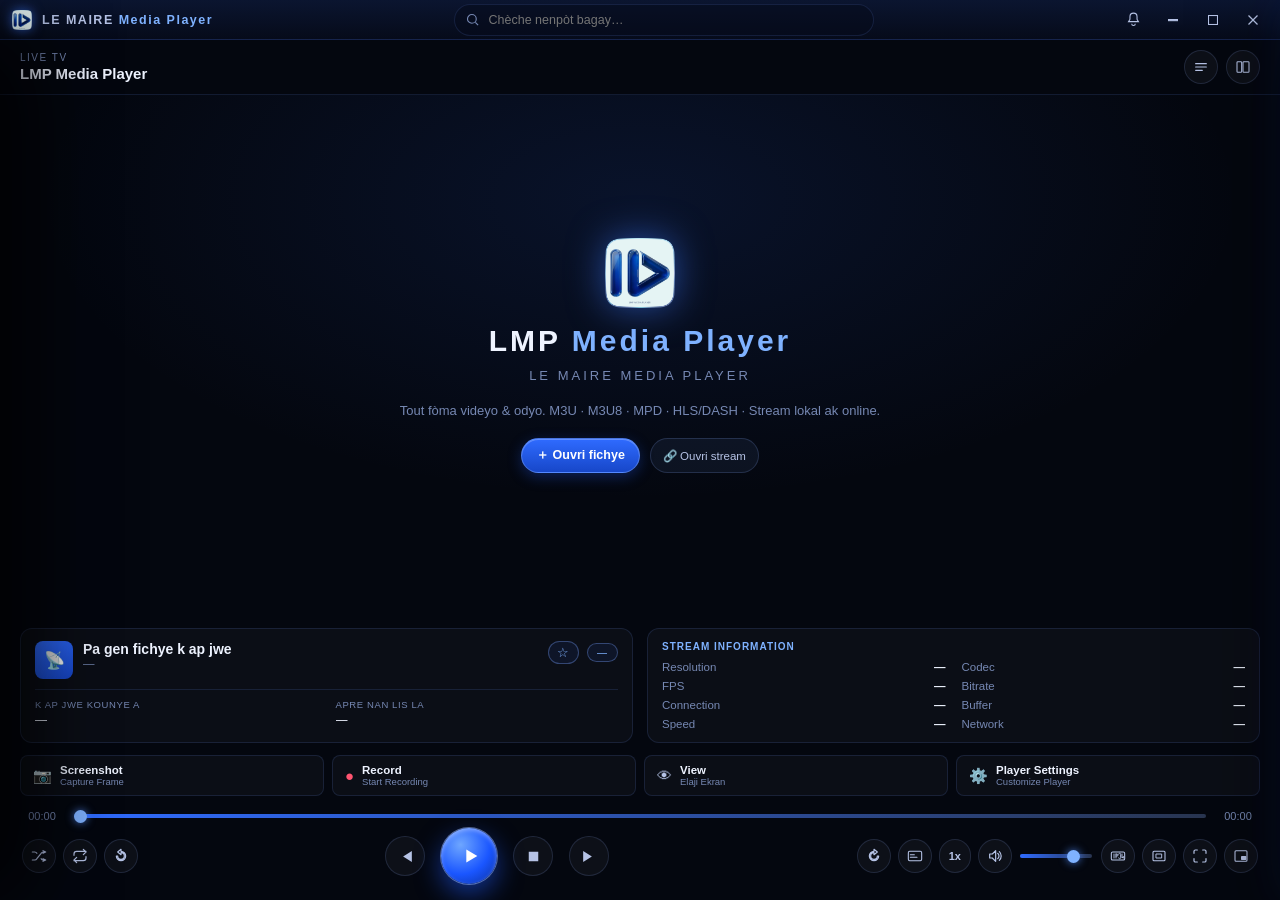
<file: index.html>
<!DOCTYPE html>
<html lang="ht">
<head>
<meta charset="UTF-8" />
<meta http-equiv="refresh" content="0; url=./src/index.html" />
<meta name="viewport" content="width=device-width, initial-scale=1" />
<title>LMP Media Player</title>
<style>
  html, body { height: 100%; margin: 0; background: #060a14; color: #cfe0ff; font-family: system-ui, sans-serif; }
  body { display: flex; align-items: center; justify-content: center; }
</style>
<script>location.replace('./src/index.html');</script>
</head>
<body>
  <p>K ap louvri LMP Media Player… si l pa louvri otomatikman, <a href="./src/index.html" style="color:#4d8dff;">klike la a</a>.</p>
</body>
</html>
</file>
<file: src/styles.css>
:root {
  --bg-0: #04070f;
  --bg-1: #0a1226;
  --bg-2: #101d3a;
  --panel: rgba(15, 24, 48, 0.72);
  --panel-solid: #0c1730;
  --panel-border: rgba(110, 150, 255, 0.14);
  --blue-1: #1747c9;
  --blue-2: #2f6bff;
  --blue-3: #7fb2ff;
  --blue-glow: #3b7bff;
  --ink-0: #eef3ff;
  --ink-1: #b6c3e6;
  --ink-2: #7688b3;
  --danger: #ff5470;
  --radius-lg: 18px;
  --radius-md: 12px;
  --radius-sm: 8px;
  --anim-speed: .25s;
  --font-display: 'Segoe UI Semibold', -apple-system, BlinkMacSystemFont, 'Inter', sans-serif;
  --font-body: -apple-system, BlinkMacSystemFont, 'Segoe UI', 'Inter', sans-serif;
}

/* Light theme override */
body.theme-light {
  --bg-0: #eef1f8;
  --bg-1: #ffffff;
  --bg-2: #dbe4fb;
  --panel: rgba(255,255,255,0.82);
  --panel-solid: #ffffff;
  --panel-border: rgba(50, 90, 200, 0.16);
  --ink-0: #101828;
  --ink-1: #3a4666;
  --ink-2: #6b7794;
}

body.no-anim * { transition: none !important; animation: none !important; }
body.compact .titlebar { height: 34px; }
body.compact .transport { padding: 2px 14px 10px; }
body.compact .ctl-btn { width: 30px; height: 30px; }
body.compact .play-btn { width: 46px; height: 46px; }
body.compact .sidebar { width: 260px; min-width: 260px; }

* { box-sizing: border-box; }
html, body {
  margin: 0; padding: 0; height: 100%;
  background: var(--bg-0);
  color: var(--ink-0);
  font-family: var(--font-body);
  overflow: hidden;
  user-select: none;
}
button { font-family: inherit; }
::selection { background: var(--blue-2); color: white; }

/* ---------------- Titlebar ---------------- */
.titlebar {
  height: 40px;
  display: flex;
  align-items: center;
  justify-content: space-between;
  background: linear-gradient(180deg, #0b1530, #060b1a);
  border-bottom: 1px solid rgba(90,130,255,0.14);
  -webkit-app-region: drag;
  padding: 0 8px 0 12px;
}
body.theme-light .titlebar { background: linear-gradient(180deg, #f5f8ff, #e6ecfb); border-bottom-color: rgba(50,90,200,0.16); }
.titlebar-drag { display: flex; align-items: center; gap: 10px; flex-shrink: 0; }
#titlebar-brand { cursor: pointer; border-radius: 8px; padding: 2px 6px; margin: -2px -6px; transition: background .15s ease; }
#titlebar-brand:hover, #titlebar-brand:focus-visible { background: rgba(120,150,220,0.14); outline: none; }
.brand-icon { width: 20px; height: 20px; filter: drop-shadow(0 0 6px rgba(60,120,255,0.7)); }
.brand-text { font-size: 12.5px; letter-spacing: 1.5px; color: var(--ink-1); font-weight: 600; white-space: nowrap; }
.brand-text b { color: var(--blue-3); font-weight: 800; }
.titlebar-search { flex: 1; display: flex; justify-content: center; -webkit-app-region: drag; padding: 0 16px; }
.titlebar-search .search-box { width: 100%; max-width: 420px; margin-bottom: 0; -webkit-app-region: no-drag; }
.titlebar-controls { display: flex; align-items: center; gap: 2px; -webkit-app-region: no-drag; flex-shrink: 0; }
.win-btn {
  width: 38px; height: 34px; border: none; background: transparent; color: var(--ink-1); border-radius: 8px;
  display: flex; align-items: center; justify-content: center; cursor: pointer;
}
.win-btn svg { width: 10px; height: 10px; stroke: currentColor; fill: currentColor; }
#btn-notifications svg { width: 17px; height: 17px; fill: none; }
.win-btn:hover { background: rgba(90,130,255,0.14); color: white; }
.win-btn-close:hover { background: var(--danger); color: white; }

/* ---------------- Shell layout ---------------- */
.app-shell {
  display: flex;
  height: calc(100% - 40px);
  background:
    radial-gradient(1200px 700px at 15% -10%, rgba(45,95,220,0.22), transparent 60%),
    radial-gradient(900px 600px at 110% 30%, rgba(30,70,180,0.18), transparent 55%),
    linear-gradient(180deg, var(--bg-1), var(--bg-0) 70%);
}

/* ---------------- Nav rail (Menu overlay) ---------------- */
.nav-rail {
  width: 220px; min-width: 220px;
  background: var(--panel-solid);
  border-right: 1px solid var(--panel-border);
  display: flex; flex-direction: column;
  padding: 16px 12px 12px;
  transition: width var(--anim-speed) ease, min-width var(--anim-speed) ease, padding var(--anim-speed) ease, transform var(--anim-speed) cubic-bezier(.2,.8,.3,1);
  overflow: hidden;
  position: fixed; top: 40px; left: 0; bottom: 0;
  transform: translateX(-100%);
  z-index: 57;
  box-shadow: 30px 0 80px rgba(0,0,0,0.5);
}
.nav-rail.open { transform: translateX(0); }
.nav-overlay-close { margin-left: auto; flex-shrink: 0; }
.nav-brand-block { position: relative; }
.nav-rail.collapsed { width: 74px; min-width: 74px; padding: 16px 8px 12px; }
.nav-rail.collapsed .nav-brand-text, .nav-rail.collapsed .nav-labels,
.nav-rail.collapsed .nav-footer-card, .nav-rail.collapsed .nav-social-row a { display: none; }
.nav-rail.collapsed .nav-item { justify-content: center; }
.nav-rail.collapsed .nav-brand-block { justify-content: center; }

.nav-brand-block { display: flex; align-items: center; gap: 9px; margin-bottom: 18px; padding: 0 4px; }
.nav-brand-logo { width: 34px; height: 34px; filter: drop-shadow(0 0 8px rgba(60,120,255,0.6)); flex-shrink: 0; }
.nav-brand-text { font-size: 12px; font-weight: 800; letter-spacing: 1.2px; color: var(--ink-0); line-height: 1.3; }

.nav-list { display: flex; flex-direction: column; gap: 2px; flex: 1; overflow-y: auto; min-height: 0; }
.nav-list::-webkit-scrollbar { width: 6px; }
.nav-list::-webkit-scrollbar-thumb { background: rgba(100,140,255,0.35); border-radius: 4px; }
.nav-item {
  display: flex; align-items: center; gap: 10px;
  background: transparent; border: 1px solid transparent; color: var(--ink-2); text-align: left;
  border-radius: var(--radius-sm); padding: 9px 10px; cursor: pointer;
}
.nav-item .nav-ic { font-size: 18px; line-height: 1; flex-shrink: 0; width: 20px; text-align: center; }
.nav-labels { display: flex; flex-direction: column; min-width: 0; }
.nav-title { font-size: 12.5px; font-weight: 700; color: var(--ink-0); white-space: nowrap; overflow: hidden; text-overflow: ellipsis; }
.nav-sub { font-size: 10px; color: var(--ink-2); white-space: nowrap; overflow: hidden; text-overflow: ellipsis; }
.nav-item:hover { background: rgba(90,130,255,0.1); }
.nav-item.active { background: linear-gradient(90deg, rgba(60,110,255,0.28), rgba(60,110,255,0.05)); border-color: rgba(120,160,255,0.4); }
.nav-item.active .nav-title { color: var(--blue-3); }

.nav-footer-card {
  margin-top: 10px; padding: 10px 12px; border-radius: var(--radius-md);
  background: rgba(90,130,255,0.06); border: 1px solid var(--panel-border);
  font-size: 10.5px; color: var(--ink-2); line-height: 1.8;
}
.nav-footer-line.brand-line { color: var(--blue-3); font-weight: 700; letter-spacing: .5px; }
.status-dot { display: inline-block; width: 6px; height: 6px; border-radius: 50%; background: #38d16a; margin-right: 3px; box-shadow: 0 0 6px #38d16a; }
.status-dot.offline { background: var(--danger); box-shadow: 0 0 6px var(--danger); }
#hwaccel-state, #engine-state { color: var(--blue-3); }

.nav-social-row { display: flex; align-items: center; gap: 8px; padding-top: 10px; margin-top: 8px; }
.nav-social-ic {
  width: 26px; height: 26px; border-radius: 50%; display: flex; align-items: center; justify-content: center;
  background: rgba(255,255,255,0.05); color: var(--ink-2); text-decoration: none; font-size: 12px; flex-shrink: 0;
}
.nav-social-ic:hover { background: rgba(90,130,255,0.18); color: white; }
.nav-collapse-btn {
  margin-left: auto; width: 26px; height: 26px; border-radius: 50%; border: 1px solid var(--panel-border);
  background: rgba(255,255,255,0.04); color: var(--ink-1); cursor: pointer; flex-shrink: 0;
}
.nav-collapse-btn:hover { background: rgba(90,130,255,0.18); color: white; }

/* ---------------- Sidebar (library panel) ---------------- */
.sidebar {
  width: 320px;
  min-width: 320px;
  background: var(--panel-solid);
  border-right: 1px solid var(--panel-border);
  display: flex;
  flex-direction: column;
  min-height: 0;
  padding: 14px 12px;
  transition: transform var(--anim-speed) cubic-bezier(.2,.8,.3,1);
  backdrop-filter: blur(8px);
  position: fixed; top: 40px; left: 0; bottom: 0;
  transform: translateX(-100%);
  z-index: 56;
  box-shadow: 30px 0 80px rgba(0,0,0,0.5);
}
.sidebar.open { transform: translateX(0); }

.sidebar-actions { display: flex; align-items: flex-start; justify-content: space-between; gap: 8px; margin-bottom: 10px; }
.sidebar-add-actions { display: flex; flex-direction: column; gap: 8px; flex: 1; min-width: 0; }
.sidebar-close-row { display: flex; gap: 6px; flex-shrink: 0; }

.pill-btn {
  background: linear-gradient(180deg, var(--blue-2), var(--blue-1));
  color: white; border: 1px solid rgba(140,180,255,0.4);
  border-radius: 999px; padding: 8px 14px; font-size: 12.5px; font-weight: 600;
  cursor: pointer; box-shadow: 0 4px 14px rgba(30,80,220,0.35), inset 0 1px 0 rgba(255,255,255,0.25);
  transition: transform .12s ease, box-shadow .12s ease;
}
.pill-btn:hover { transform: translateY(-1px); box-shadow: 0 6px 18px rgba(30,90,255,0.5), inset 0 1px 0 rgba(255,255,255,0.3); }
.pill-btn:active { transform: translateY(0); }
.pill-sm { padding: 6px 11px; font-size: 11px; }
.sidebar-add-actions .pill-btn { width: 100%; text-align: center; }
.sidebar-add-row { display: flex; gap: 8px; }
.sidebar-add-row .pill-btn { width: auto; flex: 1 1 0; min-width: 0; padding: 8px 6px; white-space: nowrap; overflow: hidden; text-overflow: ellipsis; }

.ghost-btn {
  background: rgba(120,150,220,0.08); color: var(--ink-1);
  border: 1px solid rgba(120,150,220,0.22); border-radius: 999px;
  padding: 7px 12px; font-size: 11.5px; cursor: pointer;
}
.ghost-btn:hover { background: rgba(120,150,220,0.16); color: var(--ink-0); }

.section-header { display: flex; align-items: center; justify-content: space-between; margin-bottom: 6px; }
.section-header h2 { font-size: 14px; margin: 0; color: var(--ink-0); letter-spacing: .3px; }
.section-actions { display: flex; gap: 6px; }
.section-actions .ghost-btn { padding: 5px 9px; font-size: 10.5px; }

.resume-banner {
  display: flex; align-items: center; justify-content: space-between; gap: 10px;
  background: linear-gradient(90deg, rgba(60,110,255,0.18), rgba(60,110,255,0.04));
  border: 1px solid rgba(120,160,255,0.3); border-radius: var(--radius-md);
  padding: 10px 12px; margin-bottom: 10px;
}
.resume-label { font-size: 10px; color: var(--blue-3); text-transform: uppercase; letter-spacing: .5px; }
.resume-name { font-size: 12px; color: var(--ink-0); white-space: nowrap; overflow: hidden; text-overflow: ellipsis; max-width: 170px; }

.category-chips {
  display: flex; flex-direction: column; gap: 6px; padding: 2px 2px 10px 2px; margin-bottom: 2px;
  flex-shrink: 0;
}
.category-chip {
  width: 100%; text-align: left; box-sizing: border-box;
  background: rgba(120,150,220,0.08); color: var(--ink-1);
  border: 1px solid rgba(120,150,220,0.22); border-radius: var(--radius-sm);
  padding: 9px 14px; font-size: 12px; font-weight: 600; cursor: pointer;
  white-space: nowrap; transition: background .12s ease, color .12s ease, border-color .12s ease;
  display: flex; align-items: center; justify-content: space-between; gap: 8px;
}
.chip-label { overflow: hidden; text-overflow: ellipsis; white-space: nowrap; }
.chip-count {
  font-size: 10.5px; font-weight: 700; color: var(--ink-2); flex-shrink: 0;
  background: rgba(255,255,255,0.08); border-radius: 999px; padding: 1px 8px;
}
.category-chip:hover { background: rgba(120,150,220,0.16); color: var(--ink-0); }
.category-chip.active {
  background: linear-gradient(180deg, var(--blue-2), var(--blue-1)); color: #fff;
  border-color: rgba(140,180,255,0.5); box-shadow: 0 3px 10px rgba(30,80,220,0.35);
}
.category-chip.active .chip-count { background: rgba(255,255,255,0.22); color: #fff; }
.category-chip.chip-lmtv.active { background: linear-gradient(180deg, #ff5f57, #d92d20); border-color: rgba(255,140,120,0.5); }

.section-count-badge {
  font-size: 10.5px; font-weight: 700; color: var(--blue-3);
  background: rgba(60,110,255,0.12); border: 1px solid rgba(120,160,255,0.3);
  border-radius: 999px; padding: 3px 10px; flex-shrink: 0;
}

.search-box { margin-bottom: 10px; position: relative; display: flex; align-items: center; }
.search-box .search-ic { position: absolute; left: 11px; width: 15px; height: 15px; stroke: var(--ink-2); fill: none; pointer-events: none; }
.search-box input {
  width: 100%; background: rgba(6,12,28,0.55); border: 1px solid var(--panel-border);
  border-radius: 999px; padding: 8px 14px 8px 34px; color: var(--ink-0); font-size: 12.5px; outline: none;
}
body.theme-light .search-box input { background: rgba(255,255,255,0.7); }
.search-box input:focus { border-color: var(--blue-2); }

.sidebar-scroll {
  flex: 1; min-height: 0; overflow-y: auto; display: flex; flex-direction: column; padding-right: 2px;
}
.sidebar-scroll::-webkit-scrollbar { width: 6px; }
.sidebar-scroll::-webkit-scrollbar-thumb { background: rgba(100,140,255,0.35); border-radius: 4px; }

.playlist-scroll { flex: 1; }

.playlist-empty { color: var(--ink-2); font-size: 12.5px; line-height: 1.6; padding: 20px 8px; text-align: center; }
.playlist-empty b { color: var(--blue-3); }

.track-item {
  display: flex; align-items: center; gap: 8px; padding: 9px 8px; border-radius: var(--radius-sm);
  cursor: pointer; margin-bottom: 3px; border: 1px solid transparent; position: relative;
}
.track-item:hover { background: rgba(90,130,255,0.1); }
.track-item.active { background: linear-gradient(90deg, rgba(50,100,255,0.28), rgba(50,100,255,0.06)); border-color: rgba(120,160,255,0.4); }
.track-num { width: 18px; text-align: center; font-size: 11px; color: var(--ink-2); flex-shrink: 0; }
.track-item.active .track-num { color: var(--blue-3); }
.track-icon { width: 16px; text-align: center; flex-shrink: 0; opacity: .75; }
.track-info { flex: 1; min-width: 0; }
.track-name { font-size: 12.5px; color: var(--ink-0); white-space: nowrap; overflow: hidden; text-overflow: ellipsis; }
.track-meta { font-size: 10.5px; color: var(--ink-2); }
.track-star, .track-remove { opacity: 0; background: none; border: none; color: var(--ink-2); cursor: pointer; padding: 3px; flex-shrink: 0; }
.track-item:hover .track-star, .track-item:hover .track-remove { opacity: 1; }
.track-star.is-fav { opacity: 1; color: #ffcc4d; }
.track-remove:hover { color: var(--danger); }
.track-star:hover { color: #ffcc4d; }
.playing-eq { display: flex; gap: 2px; align-items: flex-end; height: 12px; width: 14px; }
.playing-eq span { width: 2.5px; background: var(--blue-3); animation: eqbar 1s ease-in-out infinite; }
.playing-eq span:nth-child(2) { animation-delay: .2s; }
.playing-eq span:nth-child(3) { animation-delay: .4s; }
@keyframes eqbar { 0%,100% { height: 3px; } 50% { height: 12px; } }

.playlist-source-item {
  display: flex; align-items: center; justify-content: space-between; gap: 8px;
  padding: 10px; border-radius: var(--radius-sm); background: rgba(255,255,255,0.03);
  border: 1px solid var(--panel-border); margin-bottom: 6px; cursor: pointer;
}
.playlist-source-item:hover { border-color: rgba(120,160,255,0.4); background: rgba(255,255,255,0.05); }
.playlist-source-name { font-size: 12px; color: var(--ink-0); overflow: hidden; text-overflow: ellipsis; white-space: nowrap; display: flex; align-items: center; gap: 6px; }
.playlist-source-badge {
  font-size: 9px; text-transform: uppercase; letter-spacing: .4px; color: var(--blue-3);
  border: 1px solid rgba(120,160,255,0.35); border-radius: 999px; padding: 1px 6px; flex-shrink: 0;
}
.playlist-source-actions { display: flex; gap: 4px; flex-shrink: 0; }
.playlist-source-actions button { background: none; border: none; color: var(--ink-2); cursor: pointer; font-size: 12px; padding: 3px 5px; }
.playlist-source-actions button:hover { color: var(--blue-3); }
.playlist-back-btn { display: flex; align-items: center; gap: 6px; }
.history-group-heading {
  font-size: 10.5px; text-transform: uppercase; letter-spacing: .6px; color: var(--blue-3);
  font-weight: 700; margin: 14px 2px 6px; padding-top: 6px; border-top: 1px solid var(--panel-border);
}
.history-group-heading:first-child { margin-top: 2px; padding-top: 0; border-top: none; }

.sidebar-footer { display: flex; justify-content: space-between; font-size: 10.5px; color: var(--ink-2); padding-top: 8px; border-top: 1px solid var(--panel-border); margin-top: 8px; }

/* ---------------- Stage ---------------- */
.stage { flex: 1; display: flex; flex-direction: column; min-width: 0; }
.fullscreen-target { flex: 1; display: flex; flex-direction: column; min-height: 0; background: var(--bg-0); position: relative; }
.fullscreen-target.is-fs { position: fixed; inset: 0; z-index: 40; }

/* True fullscreen: only the video fills the screen. The header/info/action
   rows are removed from layout (not just faded) so they stop reserving
   space, and the transport bar floats over the video instead of pushing it. */
.fullscreen-target.is-fs .video-header,
.fullscreen-target.is-fs .info-row,
.fullscreen-target.is-fs .action-toolbar { display: none; }
.fullscreen-target.is-fs .stage-media { flex: 1 1 auto; }
.fullscreen-target.is-fs .transport {
  position: absolute; left: 0; right: 0; bottom: 0; z-index: 8;
  padding-top: 40px;
  background: linear-gradient(to top, rgba(4,8,20,0.85) 10%, rgba(4,8,20,0.45) 55%, transparent 100%);
}

/* "View" toggle: expand the video without entering true fullscreen.
   Hides the two info cards (now-playing + stream info) so the video
   grows into that space, and floats the header/toolbar/transport over
   the video as a translucent layer that fades until the screen is touched. */
.fullscreen-target.view-off .info-row { display: none; }
.fullscreen-target.view-off .stage-media { flex: 1 1 auto; }
.fullscreen-target.view-off .video-header,
.fullscreen-target.view-off .action-toolbar,
.fullscreen-target.view-off .transport {
  position: absolute; left: 0; right: 0; z-index: 8;
  opacity: 1; transition: opacity .4s ease;
}
.fullscreen-target.view-off .video-header {
  top: 0; background: linear-gradient(to bottom, rgba(4,8,20,0.85) 10%, transparent 100%);
  padding-bottom: 30px;
}
.fullscreen-target.view-off .action-toolbar {
  bottom: 96px; background: transparent; padding: 0 20px;
}
.fullscreen-target.view-off .transport {
  bottom: 0; padding-top: 40px;
  background: linear-gradient(to top, rgba(4,8,20,0.9) 10%, rgba(4,8,20,0.5) 55%, transparent 100%);
}
.fullscreen-target.view-off.view-idle .video-header,
.fullscreen-target.view-off.view-idle .action-toolbar,
.fullscreen-target.view-off.view-idle .transport { opacity: 0; pointer-events: none; }
#btn-view-toggle.active { background: rgba(60,110,255,0.2); border-color: var(--blue-3); }

.stage-media {
  flex: 1; position: relative; display: flex; align-items: center; justify-content: center;
  background: radial-gradient(1000px 500px at 50% 20%, rgba(40,90,210,0.14), transparent 60%);
  overflow: hidden;
}
#video-el {
  position: absolute; inset: 0; width: 100%; height: 100%; background: black; display: none;
  /* Ranplase ansyen "width/height:100%" ki te depann de yon kalkil
     pousantaj (%) sou yon chèn eleman flex — pafwa kalkil sa a pa rezoud
     kòrèkteman (espesyalman sou gwo ekran/ultrawide), sa ki te fè videyo a
     parèt piti e kole sou bò dwat ekran an olye l ranpli tout kad la.
     Pozisyone l an "absolute" ak inset:0 anndan .stage-media (ki gen
     position:relative) fè l toujou ranpli kad la egzakteman, kèlkeswa
     lajè ekran an. */
}
#video-el.mode-fit { object-fit: contain; }
#video-el.mode-stretch { object-fit: fill; }
#video-el.mode-original { object-fit: none; }
#video-el.mode-crop { object-fit: cover; }

.audio-visual { display: none; flex-direction: column; align-items: center; justify-content: center; gap: 28px; width: 100%; }
.disc-wrap { position: relative; width: 230px; height: 230px; display: flex; align-items: center; justify-content: center; }
.disc-glow {
  position: absolute; inset: -30px; border-radius: 50%;
  background: radial-gradient(circle, rgba(60,120,255,0.45), transparent 70%);
  filter: blur(6px); animation: pulse 3s ease-in-out infinite;
}
@keyframes pulse { 0%,100% { opacity: .5; transform: scale(1); } 50% { opacity: .9; transform: scale(1.06); } }
.disc {
  width: 210px; height: 210px; border-radius: 50%;
  background: conic-gradient(from 220deg, #0b1530, #1e50c0, #08122a, #2f6bff, #0b1530);
  display: flex; align-items: center; justify-content: center;
  box-shadow: 0 0 0 1px rgba(140,180,255,0.35), 0 20px 60px rgba(20,60,160,0.5), inset 0 0 40px rgba(0,0,0,0.5);
  animation: spin 14s linear infinite; animation-play-state: paused;
}
.disc.spinning { animation-play-state: running; }
.disc-logo { width: 58px; height: 58px; opacity: 0.95; filter: drop-shadow(0 0 10px rgba(80,140,255,0.7)); }
@keyframes spin { from { transform: rotate(0deg); } to { transform: rotate(360deg); } }
#viz-canvas { width: min(760px, 80%); height: 90px; opacity: 0.9; }

.stage-empty { display: flex; flex-direction: column; align-items: center; justify-content: center; gap: 10px; text-align: center; }
.empty-logo { width: 70px; height: 70px; margin-bottom: 6px; filter: drop-shadow(0 0 18px rgba(60,120,255,0.55)); }
.stage-empty h1 { font-size: 30px; letter-spacing: 3px; margin: 0; color: var(--ink-0); font-weight: 800; }
.stage-empty h1 span { color: var(--blue-3); }
.brand-subline { font-size: 11px; letter-spacing: 3px; color: var(--ink-2); text-transform: uppercase; margin: -6px 0 8px; }
.stage-empty p { color: var(--ink-2); font-size: 13px; margin: 0 0 10px; }
.empty-actions { display: flex; gap: 10px; }

.exit-fs-btn {
  position: absolute; top: 14px; right: 14px; width: 34px; height: 34px; border-radius: 50%;
  background: rgba(6,12,28,0.55); border: 1px solid rgba(140,180,255,0.35); color: white;
  cursor: pointer; display: none; align-items: center; justify-content: center; z-index: 6; backdrop-filter: blur(4px);
}
.is-fs .exit-fs-btn { display: flex; }
.fs-hint {
  position: absolute; bottom: 90px; left: 50%; transform: translateX(-50%);
  background: rgba(6,12,28,0.75); border: 1px solid rgba(140,180,255,0.3); border-radius: 999px;
  padding: 7px 16px; font-size: 11.5px; color: var(--ink-1); opacity: 0; pointer-events: none;
  transition: opacity .4s ease; z-index: 6;
}
.fs-hint.show { opacity: 1; }
.toast {
  position: absolute; bottom: 100px; left: 50%; transform: translateX(-50%);
  background: rgba(10,20,45,0.85); border: 1px solid rgba(140,180,255,0.4); border-radius: 999px;
  padding: 8px 18px; font-size: 12px; color: var(--ink-0); opacity: 0; pointer-events: none;
  transition: opacity .3s ease; z-index: 7;
}
.toast.show { opacity: 1; }

/* fullscreen idle auto-hide */
.fullscreen-target.fs-idle { cursor: none; }
.fullscreen-target.fs-idle .video-header,
.fullscreen-target.fs-idle .info-row,
.fullscreen-target.fs-idle .action-toolbar,
.fullscreen-target.fs-idle .transport,
.fullscreen-target.fs-idle .exit-fs-btn { opacity: 0; pointer-events: none; }
.video-header, .info-row, .action-toolbar, .transport, .exit-fs-btn { transition: opacity .4s ease; }

.now-playing-bar {
  display: flex; align-items: center; justify-content: space-between;
  padding: 10px 22px; border-top: 1px solid var(--panel-border);
}
.np-title { font-size: 14px; font-weight: 700; color: var(--ink-0); }
.np-sub { font-size: 11.5px; color: var(--ink-2); }
.np-badges { display: flex; align-items: center; gap: 8px; }
.badge { font-size: 10px; letter-spacing: 1px; color: var(--blue-3); border: 1px solid rgba(120,160,255,0.35); padding: 3px 9px; border-radius: 999px; background: rgba(60,110,255,0.08); }
.badge-btn { cursor: pointer; font-size: 13px; padding: 3px 8px; }
.badge-btn.is-fav { color: #ffcc4d; border-color: #ffcc4d; }

/* ---------------- Transport ---------------- */
.transport { padding: 4px 22px 16px; position: relative; }
.seek-row { display: flex; align-items: center; gap: 10px; margin-bottom: 6px; }
.time { font-size: 11px; color: var(--ink-2); width: 40px; text-align: center; flex-shrink: 0; }

input[type="range"] { -webkit-appearance: none; height: 4px; background: rgba(120,150,220,0.2); border-radius: 4px; outline: none; }
#seek-bar { flex: 1; }
input[type="range"]::-webkit-slider-thumb {
  -webkit-appearance: none; width: 13px; height: 13px; border-radius: 50%;
  background: var(--blue-3); box-shadow: 0 0 8px rgba(80,140,255,0.8); cursor: pointer; margin-top: -4.5px;
}
input[type="range"]::-webkit-slider-runnable-track { height: 4px; border-radius: 4px; background: linear-gradient(90deg, var(--blue-2), rgba(120,150,220,0.15)); }

.controls-row { display: flex; align-items: center; justify-content: space-between; }
.controls-left, .controls-center, .controls-right { display: flex; align-items: center; gap: 7px; }
.controls-center { gap: 16px; }

.ctl-btn {
  background: rgba(255,255,255,0.04); border: 1px solid rgba(120,150,220,0.18); color: var(--ink-1);
  width: 34px; height: 34px; border-radius: 50%; display: flex; align-items: center; justify-content: center;
  cursor: pointer; position: relative; font-size: 11px; font-weight: 700;
}
.ctl-btn svg { width: 16px; height: 16px; fill: none; stroke: currentColor; stroke-width: 1.8; stroke-linecap: round; stroke-linejoin: round; }
.ctl-btn:hover { background: rgba(90,130,255,0.16); color: white; border-color: rgba(140,180,255,0.4); }
.ctl-btn.active { color: var(--blue-3); border-color: var(--blue-3); background: rgba(60,110,255,0.15); }
.ctl-med { width: 40px; height: 40px; }
.ctl-med svg { width: 19px; height: 19px; fill: currentColor; stroke: none; }

.repeat-one-dot { position: absolute; bottom: 2px; right: 2px; width: 5px; height: 5px; border-radius: 50%; background: var(--blue-3); display: none; }
#btn-repeat.repeat-one .repeat-one-dot { display: block; }

.play-btn {
  width: 56px; height: 56px; border-radius: 50%; border: none; cursor: pointer;
  background: radial-gradient(circle at 35% 30%, #6ea6ff, #1a56ff 55%, #0a2f9c 100%);
  box-shadow: 0 0 0 1px rgba(160,190,255,0.5), 0 10px 26px rgba(30,90,255,0.55), inset 0 2px 4px rgba(255,255,255,0.4);
  display: flex; align-items: center; justify-content: center; color: white;
  transition: transform .12s ease;
}
.play-btn:hover { transform: scale(1.05); }
.play-btn:active { transform: scale(0.97); }
.play-btn svg { width: 22px; height: 22px; fill: white; margin-left: 2px; }
#icon-pause { margin-left: 0 !important; }

.volume-wrap { display: flex; align-items: center; gap: 6px; }
#volume-bar { width: 72px; }
#btn-speed { border-radius: 999px; width: auto; padding: 0 9px; }

/* ---------------- Generic modal ---------------- */
.modal-overlay {
  position: fixed; inset: 0; background: rgba(3,6,16,0.7); backdrop-filter: blur(3px);
  display: none; align-items: center; justify-content: center; z-index: 65;
}
.modal-overlay.open { display: flex; }
.modal {
  width: 460px; background: linear-gradient(180deg, #0f1b38, #0a1226);
  border: 1px solid rgba(120,160,255,0.25); border-radius: var(--radius-lg);
  padding: 22px; box-shadow: 0 24px 70px rgba(0,0,0,0.6);
}
.modal h3 { margin: 0 0 6px; font-size: 16px; color: var(--ink-0); }
.modal-hint { font-size: 11.5px; color: var(--ink-2); margin: 0 0 14px; line-height: 1.5; }
.modal input {
  width: 100%; background: rgba(6,12,28,0.8); border: 1px solid var(--panel-border);
  border-radius: var(--radius-sm); padding: 10px 12px; color: var(--ink-0); font-size: 13px; outline: none; margin-bottom: 16px;
}
.modal input:focus { border-color: var(--blue-2); }
.modal-actions { display: flex; justify-content: flex-end; gap: 10px; }
.modal-wide { width: 560px; max-height: 80vh; overflow-y: auto; }
.shortcuts-grid { display: grid; grid-template-columns: 1fr 1fr; gap: 8px 20px; margin-bottom: 16px; }
.sc-row { display: flex; align-items: center; justify-content: space-between; gap: 10px; font-size: 12.5px; color: var(--ink-1); padding: 5px 0; border-bottom: 1px solid rgba(120,150,220,0.1); }
.sc-row span { text-align: right; color: var(--ink-0); }
kbd {
  background: rgba(90,130,255,0.14); border: 1px solid rgba(140,180,255,0.35);
  border-radius: 5px; padding: 2px 7px; font-size: 11px; color: var(--blue-3); font-family: inherit;
  box-shadow: 0 1px 0 rgba(140,180,255,0.2);
}

/* ---------------- Menu overlay scrim (Nav rail + Sidebar) ---------------- */
.nav-scrim {
  position: fixed; top: 40px; left: 0; right: 0; bottom: 0; background: rgba(2,5,14,0.55); backdrop-filter: blur(2px);
  opacity: 0; pointer-events: none; transition: opacity var(--anim-speed) ease; z-index: 55;
}
.nav-scrim.open { opacity: 1; pointer-events: auto; }

/* ---------------- Quality menu (tankou YouTube) ---------------- */
.quality-scrim {
  position: fixed; inset: 0; background: rgba(2,5,14,0.55); backdrop-filter: blur(2px);
  opacity: 0; pointer-events: none; transition: opacity var(--anim-speed) ease; z-index: 61;
}
.quality-scrim.open { opacity: 1; pointer-events: auto; }
.quality-panel {
  position: fixed; top: 50%; left: 50%; width: min(360px, 92vw); max-height: min(70vh, 520px);
  transform: translate(-50%, -50%) scale(0.94); opacity: 0; pointer-events: none;
  border-radius: var(--radius-lg); z-index: 62; display: flex; flex-direction: column; overflow: hidden;
  transition: transform var(--anim-speed) cubic-bezier(.2,.8,.3,1), opacity var(--anim-speed) ease;
}
.quality-panel.open { transform: translate(-50%, -50%) scale(1); opacity: 1; pointer-events: auto; }
.quality-panel-head {
  display: flex; align-items: center; gap: 10px; padding: 14px 18px; flex-shrink: 0;
  border-bottom: 1px solid var(--panel-border);
}
.quality-back {
  width: 26px; height: 26px; border-radius: 50%; border: none; background: transparent; color: var(--ink-0);
  font-size: 20px; line-height: 1; cursor: pointer; display: flex; align-items: center; justify-content: center; padding: 0 0 2px;
}
.quality-back:hover { background: rgba(255,255,255,0.08); }
.quality-panel-head h3 { margin: 0; font-size: 15px; font-weight: 700; color: var(--ink-0); }
.quality-list { overflow-y: auto; padding: 6px 0; }
.quality-item {
  width: 100%; display: flex; align-items: baseline; gap: 6px; background: transparent; border: none;
  color: var(--ink-1); font-size: 15px; text-align: left; cursor: pointer; padding: 12px 20px;
}
.quality-item:hover { background: rgba(255,255,255,0.05); }
.quality-item.active { color: var(--blue-3); font-weight: 700; }
.quality-item .quality-badge {
  font-size: 10px; font-weight: 700; color: var(--ink-2); border: 1px solid var(--panel-border);
  border-radius: 4px; padding: 1px 4px; letter-spacing: .3px;
}
.quality-item.active .quality-badge { color: var(--blue-3); border-color: var(--blue-3); }
.quality-item .quality-auto-current { font-size: 11.5px; color: var(--ink-2); margin-left: 2px; }

/* ---------------- Settings slide-in panel ---------------- */
.settings-scrim {
  position: fixed; inset: 0; background: rgba(2,5,14,0.55); backdrop-filter: blur(2px);
  opacity: 0; pointer-events: none; transition: opacity var(--anim-speed) ease; z-index: 59;
}
.settings-scrim.open { opacity: 1; pointer-events: auto; }
.settings-panel {
  position: fixed; top: 0; right: 0; bottom: 0; width: 640px; max-width: 92vw;
  background: linear-gradient(180deg, #0d1832, #081020);
  border-left: 1px solid rgba(120,160,255,0.35);
  box-shadow: -10px 0 0 1px rgba(60,110,255,0.12), -30px 0 80px rgba(0,0,0,0.6);
  transform: translateX(100%); transition: transform var(--anim-speed) cubic-bezier(.2,.8,.3,1);
  z-index: 60; display: flex; flex-direction: column;
}
body.theme-light .settings-panel { background: linear-gradient(180deg, #ffffff, #eef2fb); }
.settings-panel.open { transform: translateX(0); }
.settings-head { display: flex; align-items: center; justify-content: space-between; padding: 18px 22px; border-bottom: 1px solid var(--panel-border); }
.settings-head h2 { margin: 0; font-size: 17px; letter-spacing: .3px; }
.settings-body { flex: 1; display: flex; min-height: 0; }
.settings-cats { width: 190px; min-width: 190px; border-right: 1px solid var(--panel-border); padding: 10px; overflow-y: auto; }
.cat-btn {
  display: block; width: 100%; text-align: left; background: transparent; border: 1px solid transparent;
  color: var(--ink-1); padding: 10px 11px; border-radius: var(--radius-sm); font-size: 12.5px; cursor: pointer; margin-bottom: 3px;
}
.cat-btn:hover { background: rgba(90,130,255,0.1); }
.cat-btn.active { background: linear-gradient(90deg, rgba(60,110,255,0.28), rgba(60,110,255,0.06)); border-color: rgba(120,160,255,0.45); color: var(--blue-3); box-shadow: 0 0 0 1px rgba(120,160,255,0.25) inset; }
.settings-detail { flex: 1; padding: 20px 24px; overflow-y: auto; }
.settings-detail h3 { margin: 0 0 4px; font-size: 15px; color: var(--ink-0); }
.settings-detail .cat-hint { font-size: 11.5px; color: var(--ink-2); margin: 0 0 18px; line-height: 1.5; }

.setting-row {
  display: flex; align-items: center; justify-content: space-between; gap: 16px;
  padding: 12px 0; border-bottom: 1px solid rgba(120,150,220,0.1);
}
.setting-row:last-child { border-bottom: none; }
.setting-label { font-size: 12.5px; color: var(--ink-0); font-weight: 600; }
.setting-desc { font-size: 10.5px; color: var(--ink-2); margin-top: 2px; max-width: 340px; line-height: 1.4; }
.setting-control { flex-shrink: 0; display: flex; align-items: center; gap: 8px; }
.setting-control select, .setting-control input[type="text"], .setting-control input[type="number"] {
  background: rgba(6,12,28,0.7); border: 1px solid var(--panel-border); color: var(--ink-0);
  border-radius: var(--radius-sm); padding: 7px 10px; font-size: 12px; outline: none; min-width: 130px;
}
.setting-control input[type="range"] { width: 130px; }
.setting-note { font-size: 10px; color: var(--ink-2); font-style: italic; padding: 8px 0; }

.btn-group { display: flex; gap: 6px; flex-wrap: wrap; }
.btn-group button {
  background: rgba(255,255,255,0.04); border: 1px solid var(--panel-border); color: var(--ink-1);
  border-radius: 8px; padding: 7px 12px; font-size: 11.5px; cursor: pointer;
}
.btn-group button.active { background: rgba(60,110,255,0.25); border-color: var(--blue-3); color: white; }

.switch { position: relative; display: inline-block; width: 40px; height: 22px; flex-shrink: 0; }
.switch input { opacity: 0; width: 0; height: 0; }
.switch-track {
  position: absolute; inset: 0; background: rgba(120,150,220,0.25); border-radius: 999px; cursor: pointer;
  transition: background .2s ease; border: 1px solid var(--panel-border);
}
.switch-track::before {
  content: ''; position: absolute; width: 16px; height: 16px; left: 2px; top: 2px; border-radius: 50%;
  background: var(--ink-0); transition: transform .2s ease;
}
.switch input:checked + .switch-track { background: var(--blue-2); border-color: var(--blue-3); }
.switch input:checked + .switch-track::before { transform: translateX(18px); background: white; }

.color-swatches { display: flex; gap: 8px; }
.color-swatch { width: 26px; height: 26px; border-radius: 50%; cursor: pointer; border: 2px solid transparent; }
.color-swatch.active { border-color: white; box-shadow: 0 0 0 2px var(--blue-3); }

.log-box {
  background: rgba(0,0,0,0.4); border: 1px solid var(--panel-border); border-radius: var(--radius-sm);
  padding: 10px; font-family: monospace; font-size: 10.5px; color: #9fd; height: 160px; overflow-y: auto; white-space: pre-wrap;
}

.about-card { display: flex; gap: 16px; align-items: center; padding: 14px; background: rgba(90,130,255,0.06); border: 1px solid var(--panel-border); border-radius: var(--radius-md); margin-bottom: 16px; }
.about-card img { width: 48px; height: 48px; }
.about-card h4 { margin: 0 0 3px; font-size: 15px; }
.about-card p { margin: 0; font-size: 11px; color: var(--ink-2); }
.about-card a { color: var(--blue-3); text-decoration: none; }

/* drag over highlight */
body.dragover .stage-media::after {
  content: 'Lage fichye yo isit la'; position: absolute; inset: 10px; border: 2px dashed var(--blue-3);
  border-radius: var(--radius-lg); display: flex; align-items: center; justify-content: center;
  color: var(--blue-3); font-size: 14px; background: rgba(20,50,120,0.2); z-index: 5;
}

/* track logo thumbnails */
.track-logo-img { width: 20px; height: 20px; border-radius: 5px; object-fit: cover; display: block; }

/* ================================================================
   GLASSMORPHISM — overlay panels (Settings / modals / popovers)
================================================================ */
.glass-panel {
  background: linear-gradient(160deg, rgba(18,30,58,0.62), rgba(8,14,30,0.72)) !important;
  backdrop-filter: blur(22px) saturate(160%);
  -webkit-backdrop-filter: blur(22px) saturate(160%);
  border: 1px solid rgba(140,180,255,0.28) !important;
  box-shadow: 0 0 0 1px rgba(90,140,255,0.12) inset, 0 25px 80px rgba(0,0,0,0.55), 0 0 40px rgba(50,100,255,0.12);
}
body.theme-light .glass-panel {
  background: linear-gradient(160deg, rgba(255,255,255,0.72), rgba(230,238,255,0.78)) !important;
  border-color: rgba(60,100,220,0.25) !important;
}

/* ---------------- Video header ---------------- */
.video-header {
  display: flex; align-items: center; justify-content: space-between;
  padding: 10px 20px; border-bottom: 1px solid var(--panel-border);
}
.vh-section-label { font-size: 10px; letter-spacing: 1.5px; color: var(--ink-2); text-transform: uppercase; margin-bottom: 2px; }
.vh-title-row { display: flex; align-items: center; gap: 9px; }
.vh-title { font-size: 15px; font-weight: 700; color: var(--ink-0); }
.vh-live-badge {
  background: linear-gradient(90deg, #ff4d6d, #c81e45); color: white; font-size: 9.5px; font-weight: 800;
  letter-spacing: 1px; padding: 2px 8px; border-radius: 999px; box-shadow: 0 0 10px rgba(255,60,90,0.5);
}
.vh-actions { display: flex; gap: 8px; }

/* ---------------- Info row: Now Playing + Stream Info ---------------- */
.info-row { display: flex; gap: 14px; padding: 12px 20px; }
.now-playing-card, .stream-info-card {
  flex: 1; background: rgba(255,255,255,0.03); border: 1px solid var(--panel-border);
  border-radius: var(--radius-md); padding: 12px 14px; min-width: 0;
}
.npc-top { display: flex; align-items: flex-start; gap: 10px; margin-bottom: 10px; }
.npc-logo {
  width: 38px; height: 38px; border-radius: 8px; background: linear-gradient(160deg, var(--blue-2), var(--blue-1));
  display: flex; align-items: center; justify-content: center; font-size: 17px; flex-shrink: 0; overflow: hidden;
}
.npc-logo img { width: 100%; height: 100%; object-fit: cover; }
.npc-text { flex: 1; min-width: 0; }
.npc-name-row { display: flex; align-items: center; gap: 8px; }
.npc-bottom { display: flex; gap: 18px; border-top: 1px solid var(--panel-border); padding-top: 9px; }
.npc-col { flex: 1; min-width: 0; }
.npc-col-label { font-size: 9.5px; text-transform: uppercase; letter-spacing: .6px; color: var(--ink-2); margin-bottom: 3px; }
.npc-col-value { font-size: 12px; color: var(--ink-0); white-space: nowrap; overflow: hidden; text-overflow: ellipsis; }

.si-title { font-size: 10px; text-transform: uppercase; letter-spacing: 1px; color: var(--blue-3); font-weight: 700; margin-bottom: 9px; }
.si-grid { display: grid; grid-template-columns: 1fr 1fr; gap: 7px 16px; }
.si-item { display: flex; align-items: center; justify-content: space-between; font-size: 11.5px; }
.si-label { color: var(--ink-2); }
.si-value { color: var(--ink-0); font-weight: 600; }

/* ---------------- Action toolbar ---------------- */
.action-toolbar { display: flex; align-items: center; gap: 8px; padding: 0 20px 10px; flex-wrap: wrap; }
.action-btn {
  display: flex; align-items: center; gap: 8px; background: rgba(255,255,255,0.03); border: 1px solid var(--panel-border);
  border-radius: var(--radius-sm); padding: 8px 12px; cursor: pointer; color: var(--ink-1); flex: 1; min-width: 118px;
}
.action-btn:hover { background: rgba(90,130,255,0.1); border-color: rgba(120,160,255,0.35); }
.action-btn.active { background: rgba(60,110,255,0.2); border-color: var(--blue-3); }
.action-ic { font-size: 15px; flex-shrink: 0; }
.action-ic-rec { color: var(--danger); }
.action-btn.recording .action-ic-rec { animation: pulse-rec 1s infinite; }
@keyframes pulse-rec { 0%,100% { opacity: 1; } 50% { opacity: .3; } }
.action-labels { display: flex; flex-direction: column; min-width: 0; text-align: left; }
.action-title { font-size: 11.5px; font-weight: 700; color: var(--ink-0); white-space: nowrap; }
.action-sub { font-size: 9.5px; color: var(--ink-2); white-space: nowrap; overflow: hidden; text-overflow: ellipsis; }

.live-dot { font-size: 10.5px; color: #ff4d6d; font-weight: 700; letter-spacing: .5px; flex-shrink: 0; }

/* ---------------- Mini popovers (Sleep Timer / Equalizer) ---------------- */
.mini-popover {
  position: absolute; bottom: 100%; margin-bottom: 10px; left: 20px;
  background: linear-gradient(160deg, rgba(18,30,58,0.75), rgba(8,14,30,0.85));
  backdrop-filter: blur(18px); border: 1px solid rgba(140,180,255,0.3); border-radius: var(--radius-md);
  padding: 14px; display: none; z-index: 15; box-shadow: 0 20px 50px rgba(0,0,0,0.5); min-width: 200px;
}
.mini-popover.open { display: block; }
.mini-pop-title { font-size: 11px; text-transform: uppercase; letter-spacing: .8px; color: var(--blue-3); font-weight: 700; margin-bottom: 10px; }
#sleep-popover .btn-group { margin-bottom: 4px; }

/* ---------------- Settings footer ---------------- */
.settings-footer { display: flex; justify-content: flex-end; gap: 10px; padding: 14px 22px; border-top: 1px solid var(--panel-border); }
</file>
<file: src/mobile.css>
/* ==============================================================
   mobile.css — chanjman ki fèt SÈLMAN pou vèsyon mobil la.
   Fichye sa a chaje APRE styles.css, li kenbe menm apparans/tèm
   lan men li adapte gabari a pou ekran telefòn ak tablèt.
   ============================================================== */

:root { --titlebar-h: 52px; }

html, body {
  height: 100%;
  /* dvh respekte bar navigatè mobil yo (adrès/tab bar) ki parèt/disparèt */
  height: 100dvh;
  overflow: hidden;
  -webkit-tap-highlight-color: transparent;
  touch-action: manipulation;
}

/* Respekte "notch"/zòn sekirite aparèy la lè app la enstale kòm PWA */
.titlebar {
  height: var(--titlebar-h);
  padding-top: env(safe-area-inset-top);
  padding-left: max(10px, env(safe-area-inset-left));
  padding-right: max(8px, env(safe-area-inset-right));
}
.app-shell { height: calc(100dvh - var(--titlebar-h)); }
.nav-rail, .sidebar { top: var(--titlebar-h) !important; }

/* ---------------- Titlebar: pi konpak, san bouton fenèt OS ---------------- */
#btn-min, #btn-max, #btn-close { display: none !important; }
/* Bouton notifikasyon an bò tit app la — pa itil sou vèsyon mobil la */
#btn-notifications { display: none !important; }
.brand-text { font-size: 11px; letter-spacing: .8px; }
.titlebar-search { padding: 0 8px; }
.titlebar-search .search-box { max-width: none; }

/* An plen ekran, .fullscreen-target vin yon kouch (position:fixed;inset:0;
   z-index:40) ki kouvri TOUT paj la, ki gen ladan bar anlè a (titlebar) ak
   bar chèche a — se poutèt sa yo te "disparèt" pandan plen ekran. Lè meni an
   (nav-rail) ouvri pandan app la an plen ekran, nou fè bar anlè a (ak bar
   chèche a ladan l) parèt PA-DÈSI videyo a ankò, egzakteman jan l ye lè pa
   gen plen ekran — konsa moun nan ka chèche yon chèn san l pa oblije kite
   plen ekran an. */
body.nav-panel-open.is-fs-active .titlebar,
body.nav-panel-open.fs-fallback .titlebar,
body.sidebar-panel-open.is-fs-active .titlebar,
body.sidebar-panel-open.fs-fallback .titlebar {
  position: relative !important; z-index: 58; display: flex !important;
}
/* Depi bar anlè a tounen vizib (règ pi wo a), pouse nav-rail/sidebar/nav-scrim
   pi ba pase l (olye yo kole nan tèt ekran an nèt) pou yo pa kouvri l. */
body.nav-panel-open.is-fs-active .nav-rail,
body.nav-panel-open.is-fs-active .sidebar,
body.nav-panel-open.is-fs-active .nav-scrim,
body.nav-panel-open.fs-fallback .nav-rail,
body.nav-panel-open.fs-fallback .sidebar,
body.nav-panel-open.fs-fallback .nav-scrim,
body.sidebar-panel-open.is-fs-active .nav-rail,
body.sidebar-panel-open.is-fs-active .sidebar,
body.sidebar-panel-open.is-fs-active .nav-scrim,
body.sidebar-panel-open.fs-fallback .nav-rail,
body.sidebar-panel-open.fs-fallback .sidebar,
body.sidebar-panel-open.fs-fallback .nav-scrim {
  top: var(--titlebar-h) !important;
}

/* ---------------- Transport: retire +10s/-10s, vitès, ak "Ajoute Soutit" ---------------- */
#btn-skip-back, #btn-skip-fwd, #btn-speed, #btn-subtitle { display: none !important; }

/* ---------------- Meni yo (nav-rail + sidebar) tounen popup ki santre
   SÈLMAN sou telefòn (ekran etwat). Sou tablèt yo rete jan yo te ye
   sou desktop (panno kole sou kote, plis pwofesyonèl, plis plas). ---------------- */
@media (max-width: 700px) {
  .nav-rail, .sidebar {
    left: 50% !important; right: auto; bottom: auto !important;
    top: 50% !important;
    width: min(92vw, 420px) !important; min-width: 0 !important;
    max-height: min(86dvh, 720px);
    border-radius: 18px;
    overflow: hidden;
    border: 1px solid var(--panel-border);
    box-shadow: 0 30px 90px rgba(0,0,0,0.65);
    transform: translate(-50%, -50%) scale(0.92);
    opacity: 0;
    pointer-events: none;
    transition: transform .22s cubic-bezier(.2,.8,.3,1), opacity .18s ease;
  }
  .nav-rail.open, .sidebar.open {
    transform: translate(-50%, -50%) scale(1);
    opacity: 1;
    pointer-events: auto;
  }
  /* Mòd "kolapse nan yon ti barèt ikòn" nan pa itil sou yon popup mobil */
  #btn-nav-collapse { display: none; }
  .nav-rail.collapsed { width: min(92vw, 420px) !important; padding: 16px 12px 12px; }
  .nav-rail.collapsed .nav-brand-text, .nav-rail.collapsed .nav-labels,
  .nav-rail.collapsed .nav-footer-card, .nav-rail.collapsed .nav-social-row a { display: revert; }
  .nav-rail.collapsed .nav-item { justify-content: flex-start; }
  .nav-rail.collapsed .nav-brand-block { justify-content: flex-start; }
}

/* ---------------- Videyo santre TOUT TAN (òdinatè/tablèt) ----------------
   ANSYEN apwòch: lè yon panno (nav-rail/sidebar) louvri, nou te "pouse" zòn
   videyo a (.stage) ak yon margin-left ki egal ak lajè panno a, pou l
   re-santre nan espas ki rete a. Pwoblèm: sa te depann de yon match egzat
   ant lajè panno a (220/320/260/74px) ak vrè lajè li — nenpòt ti diferans
   (responsive, animasyon, plizyè panno ansanm, elatriye) te fè videyo a
   parèt dekale/koupe sou bò dwat, e menm pandan fullscreen si yon panno te
   rete "louvri" (jan JS la kenbe eta a) pandan n antre an plen ekran.
   KOUNYE A: .stage pa janm deplase — li toujou ranpli lajè TOTAL ekran an,
   kidonk videyo a rete MATEMATIKMAN santre, kèlkeswa gwosè ekran ou ak
   kèlkeswa si yon panno louvri (an fullscreen oswa pa). Panno yo vin flote
   tou tranparan PA-DÈSI videyo a olye pou yo "pouse" li (gade pi ba,
   "Panno yo (nav-rail/sidebar) rete tou tranparan lè yo louvri"). */
@media (min-width: 701px) {
  .stage { margin-left: 0 !important; }
}

/* Panno yo (nav-rail/sidebar) rete tou tranparan lè yo louvri — sou
   TOUT gwosè ekran, pa sèlman an fullscreen — pou videyo a toujou vizib
   (e toujou santre) dèyè yo olye pou yo "pouse" li sou kote. */
@media (min-width: 701px) {
  .nav-rail.open, .sidebar.open {
    background: rgba(8,12,24,0.86);
    backdrop-filter: blur(16px);
  }
}

/* Sifas tap pi gwo pou dwèt — pou TOUT aparèy tach (telefòn ak tablèt). */
@media (pointer: coarse) {
  .nav-item, .cat-btn, .category-chip, .track-item, .pill-btn, .ghost-btn { min-height: 40px; }
}

/* ---------------- Retire enfo chèn/stream (kite sèlman player a ak paramèt li) ---------------- */
.info-row { display: none !important; }
/* Bouton "View" pa gen anyen pou l montre/kache ankò depi info-row disparèt nèt sou mobil */
#btn-view-toggle { display: none !important; }
/* San info-row, ak san mòd "view-off" (retire pi wo a), ekran videyo a
   toujou pran tout espas ki rete a jiska tèt bouton play la — otomatikman,
   paske .stage-media se yon flex:1 anndan .fullscreen-target. */

/* ---------------- Ansyen ranje aksyon an (Screenshot/Record/Settings/flèch) vid
   kounye a — tout 4 bouton yo deplase bò kot bouton volim la (mobile-enhancements.js).
   Kache ranje a nèt pou l pa kite yon espas vid. ---------------- */
.action-toolbar { display: none !important; }

/* Player Settings, Record, Screenshot ak flèch monte a: kounye a yo nan menm ranje
   (transport, anba nèt) ak bouton volim lan, ak MENM GWOSÈ ak lòt bouton kontwòl
   yo (.ctl-btn — 38x38, menm jan ak mize/plen ekran/elatriye). */
.mobile-inline-ctl {
  width: 38px; height: 38px; padding: 0; border-radius: var(--radius-sm, 10px);
  display: flex; align-items: center; justify-content: center; flex: 0 0 auto;
  gap: 0; background: rgba(255,255,255,0.04); border: 1px solid rgba(120,150,220,0.18);
  color: var(--ink-1); min-width: 0;
}
.mobile-inline-ctl .action-labels { display: none; }
.mobile-inline-ctl .action-ic { font-size: 16px; line-height: 1; }
.mobile-inline-ctl.mobile-expand-btn { font-size: 14px; }
.mobile-inline-ctl.mobile-expand-btn.open,
#btn-record.mobile-inline-ctl.recording {
  color: var(--blue-3); border-color: var(--blue-3); background: rgba(60,110,255,0.15);
}

/* Ranje dwat kontwòl la ka gen jiska 8 bouton kounye a sou telefòn — kite l vlope
   sou plizyè liy si li pa ka kenbe nan yon sèl liy olye pou l debòde ekran an. */
.controls-right { flex-wrap: wrap; row-gap: 8px; justify-content: flex-end; }

/* Pano "k ap jwe kounye a" (info-row) — rete kache pa defo sou mobil (pi wo),
   men parèt kòm yon ti pano transparan (nan flux la, jis anlè aksyon yo)
   lè ou peze flèch monte a. Lòd eksplisit (order) ki fòse pano a rete DIRÈK
   ANLÈ ranje transpò a (bar seek/play/volim) — pa anba l — kèlkeswa lòd
   DOM oswa yon depasman (overflow) videyo a ta ka lakòz. */
.fullscreen-target { display: flex; flex-direction: column; }
.video-header { order: 0; }
.stage-media { order: 1; min-height: 0; flex-shrink: 1; }
.info-row { order: 2; flex-shrink: 0; }
.action-toolbar { order: 3; }
.transport { order: 4; flex-shrink: 0; }
.info-row.mobile-open {
  display: flex !important;
  flex-wrap: wrap; gap: 10px; margin: 0 10px 8px; padding: 10px 12px;
  background: rgba(8,12,24,0.88); backdrop-filter: blur(14px);
  border: 1px solid var(--panel-border); border-radius: 14px;
  box-shadow: 0 12px 34px rgba(0,0,0,0.4);
  max-height: 34vh; overflow-y: auto;
}

/* Bouton "Player Settings" anba ekran an — retire l nèt, jan yo mande l. */
#btn-player-settings { display: none !important; }

/* Bouton "flèch monte" (pano k ap jwe kounye a): pa itil an plen ekran — retire l
   lè app la an plen ekran (vrè oswa an "fallback"), rete vizib sèlman lè pa gen
   plen ekran, kote li itil pou wè enfo san kite paj la. */
.fullscreen-target.is-fs #btn-mobile-info-toggle,
body.fs-fallback #btn-mobile-info-toggle { display: none !important; }

/* ---------------- Mini Player: ti videyo k ap flote nan yon kwen pandan w ap
   navige lòt seksyon (lis chèn, paramèt, elt.) san lekti a pa rete. Lè l aktif,
   se SÈLMAN bouton play la, bar lekti a (seek), ak bouton mini player a
   (pou soti) ki rete vizib — tout rès kontwòl/enfo yo kache. ---------------- */
#btn-mini-player { display: flex !important; }

body.mini-mode #fullscreen-target {
  position: fixed !important;
  top: auto !important; left: auto !important;
  right: max(12px, env(safe-area-inset-right)) !important;
  bottom: max(12px, env(safe-area-inset-bottom)) !important;
  width: min(88vw, 300px) !important; height: auto !important;
  aspect-ratio: 16 / 9;
  z-index: 90; border-radius: 14px; overflow: hidden;
  box-shadow: 0 20px 50px rgba(0,0,0,0.6); border: 1px solid rgba(255,255,255,0.16);
}
body.mini-mode .video-header,
body.mini-mode .info-row,
body.mini-mode .action-toolbar,
body.mini-mode .seek-row .time,
body.mini-mode .seek-row .live-dot,
body.mini-mode .controls-left,
body.mini-mode #btn-prev,
body.mini-mode #btn-stop,
body.mini-mode #btn-next,
body.mini-mode .controls-right > *:not(#btn-mini-player) { display: none !important; }
body.mini-mode .stage-media { flex: 1 1 auto; }
body.mini-mode .transport {
  position: absolute; left: 0; right: 0; bottom: 0; z-index: 8;
  padding: 4px 8px 6px; background: linear-gradient(to top, rgba(4,8,20,0.92), transparent);
}
body.mini-mode .seek-row { margin-bottom: 2px; }
body.mini-mode .controls-row { padding: 0; }
body.mini-mode .controls-center { gap: 6px; }
body.mini-mode .play-btn { width: 32px; height: 32px; }
body.mini-mode #btn-mini-player { width: 26px; height: 26px; }
/* Sou telefòn, kite ti videyo a rive jouk bò goch tou si li twò laj. */
@media (max-width: 420px) { body.mini-mode #fullscreen-target { width: min(88vw, 260px) !important; } }

/* ---------------- Transport: pi laj pou dwèt ka touche l fasil ---------------- */
.transport { padding: 6px max(14px, env(safe-area-inset-right)) max(10px, env(safe-area-inset-bottom)) max(14px, env(safe-area-inset-left)); }
.ctl-btn { width: 38px; height: 38px; }
.play-btn { width: 54px; height: 54px; }
.controls-row { flex-wrap: wrap; row-gap: 8px; }

/* ---------------- Bouton mize/demize + bar volim: toude vizib e SEPARE tout tan,
   olye yon sèl bouton ki te dwe ni mize son ni fè yon ti liy vètikal (rotate 90°)
   parèt an popup — teknik sa a te boge sou touch (glise sou yon eleman ki gen yon
   rotate CSS mache mal ak evènman tach yo). Kounye a bar la se yon bar òdinè,
   orizontal, toujou vizib, jis kòm li ye sou vèsyon òdinatè a, e li pa mele ak
   bouton mize/demize a ki rete yon bouton apa ak sèl travay li (mize/demize). */
.volume-wrap { display: flex; align-items: center; gap: 6px; position: relative; }
.volume-wrap #volume-bar { display: block; width: 64px; flex: 0 0 auto; }
/* Ti bouton (thumb) pi gwo pase sou òdinatè, pou dwèt ka kenbe l fasil san manke l. */
.volume-wrap #volume-bar::-webkit-slider-thumb { width: 18px; height: 18px; margin-top: -7px; }
.volume-wrap #volume-bar::-moz-range-thumb { width: 18px; height: 18px; border: none; border-radius: 50%; background: var(--blue-3); }

/* ---------------- Settings panel: plen lajè a, kategori yo anlè olye bò kote (telefòn sèlman) ---------------- */
@media (max-width: 700px) {
  .settings-panel { width: 100vw; max-width: 100vw; }
  .settings-body { flex-direction: column; }
  .settings-cats {
    flex-direction: row; flex-wrap: nowrap; overflow-x: auto; overflow-y: hidden;
    width: auto; min-width: 0; gap: 6px; padding-bottom: 8px;
    border-right: none; border-bottom: 1px solid var(--panel-border);
  }
  .settings-cats .cat-btn { flex: 0 0 auto; white-space: nowrap; }
}

/* ==============================================================
   Plen ekran (fullscreen): rann videyo a "peyizaj" otomatikman sou
   telefòn/tablèt, e kite aksè a meni chèn/playlist san kite fullscreen.
   ============================================================== */

/* 1) Lè API Screen Orientation la disponib (Android Chrome), JS la
   (renderer.js) fè yon lock('landscape') reyèl. 2) Kòm sekou pou
   aparèy ki PA sipòte lock sa a (notaman Safari sou iPhone/iPad),
   nou "fo-vire" tout kontni fullscreen lan ak yon woulman CSS pandan
   aparèy la rete fizikman an pòtrè — teknik byen konni pou fòse yon
   rann-yo peyizaj san mande itilizatè a vire telefòn l. */
@media screen and (orientation: portrait) {
  .fullscreen-target.is-fs {
    position: fixed;
    top: 0; left: 0;
    width: 100vh;
    height: 100vw;
    /* dvh/dvw respekte chanjman ki fèt sou bar navigatè a (adrès/tab bar)
       lè app la antre an fullscreen — san sa, 100vh/100vw ka rete ak
       ansyen gwosè ekran an pandan yon ti moman e fè videyo a parèt
       "detire" (stretch) olye "fit", menmsi mòd la pa janm chanje. */
    width: 100dvh;
    height: 100dvw;
    transform-origin: top left;
    transform: rotate(90deg) translateY(-100%);
  }
}

/* Bouton "meni" yo (chwazi seksyon + lis chèn/playlist) rete aksesib
   an fullscreen — yo flote anlè adwat, e yo swiv menm règ
   parèt/disparèt (tape ekran) ak rès kontwòl yo (fs-idle). */
.fullscreen-target.is-fs .video-header {
  display: flex;
  position: absolute; top: 0; left: 0; right: 0; z-index: 9;
  background: linear-gradient(to bottom, rgba(4,8,20,0.7) 0%, transparent 100%);
  border-bottom: none;
  padding: max(12px, env(safe-area-inset-top)) max(14px, env(safe-area-inset-right)) 26px max(14px, env(safe-area-inset-left));
  justify-content: flex-end;
  gap: 10px;
}
.fullscreen-target.is-fs .vh-titles,
.fullscreen-target.is-fs .vh-section-label { display: none; }
.fullscreen-target.is-fs .vh-actions { display: flex; gap: 10px; flex: 0 0 auto; }
.fullscreen-target.is-fs .vh-actions button {
  width: 42px; height: 42px; padding: 0; border-radius: 50%;
  background: rgba(10,14,26,0.55); backdrop-filter: blur(6px);
  border: 1px solid rgba(255,255,255,0.18);
  display: flex; align-items: center; justify-content: center; font-size: 17px;
}

/* Bar chèche a (deplase anndan bar anlè sa a pandan plen ekran, pa JS —
   gade "moveSearchBoxForFullscreen" nan renderer.js) — li swiv EGZAKTMAN
   menm règ parèt/disparèt (fs-idle) ak bouton play la, e li rete aktif
   (moun nan ka tape ladan l) depi bar la vizib. Li pozisyone ANFAS
   (position:absolute + translateX -50%) pou l rete DIRÈKteman nan mitan
   lajè ekran an, endepandaman de bouton vh-actions yo bò dwat. */
.fullscreen-target.is-fs .video-header .search-box {
  position: absolute;
  left: 50%;
  top: max(12px, env(safe-area-inset-top));
  transform: translateX(-50%);
  flex: none;
  width: min(380px, 62vw);
  max-width: 380px;
  min-width: 0;
  margin-bottom: 0;
}
.fullscreen-target.is-fs .video-header .search-box input {
  background: rgba(10,14,26,0.6); backdrop-filter: blur(6px);
  border-color: rgba(255,255,255,0.22);
}

/* Le meni (nav-rail/sidebar) ouvri PANDAN nou an fullscreen, li rete
   yon ti kras transparan pou videyo a toujou vizib dèyè l — konsa ou
   ka chèche/chwazi yon lòt chèn san w pa gen enpresyon ou kite lekti a. */
body.is-fs-active .nav-rail.open,
body.is-fs-active .sidebar.open {
  background: rgba(8,12,24,0.82);
  backdrop-filter: blur(14px);
}

/* Fullscreen aktive sou .app-shell antye a (pa sèlman #fullscreen-target) —
   sa vle di titlebar la disparèt (li se yon frè .app-shell, li rete deyò),
   e nav-rail/sidebar dwe kole anlè tèt ekran an (pa dekale pa wotè titlebar
   la, ki pa vizib ankò). */
body.is-fs-active .nav-rail,
body.is-fs-active .sidebar,
body.is-fs-active .nav-scrim { top: 0 !important; }

/* Sekou "fo-fullscreen" (aparèy/navigatè ki refize API Fullscreen reyèl la,
   sitou kèk tablèt): nou fòse .app-shell pran tout ekran an ak CSS. Nav-rail
   ak sidebar deja gen z-index pi wo pase videyo a, kidonk yo kontinye parèt
   pa-dèsi san okenn lòt chanjman. */
body.fs-fallback .titlebar { display: none !important; }
body.fs-fallback .app-shell {
  position: fixed; inset: 0; z-index: 39;
  height: 100vh; height: 100dvh;
}

/* ---------------- Jesti gliseman: volim (dwat) / limnozite (goch) ---------------- */
.gesture-hud {
  position: absolute; top: 50%; left: 50%; transform: translate(-50%, -50%);
  display: flex; align-items: center; gap: 8px;
  background: rgba(8,12,24,0.75); backdrop-filter: blur(10px);
  border: 1px solid rgba(255,255,255,0.14); border-radius: 30px;
  padding: 8px 14px; z-index: 20; pointer-events: none;
  opacity: 0; transition: opacity .18s ease;
}
.gesture-hud.show { opacity: 1; }
.gesture-hud-ic { font-size: 16px; line-height: 1; }
.gesture-hud-track { width: 90px; height: 5px; border-radius: 3px; background: rgba(255,255,255,0.18); overflow: hidden; }
.gesture-hud-fill { height: 100%; background: var(--blue-3, #4d8dff); border-radius: 3px; }
.gesture-hud-val { font-size: 11px; font-weight: 700; color: var(--ink-1); min-width: 30px; text-align: right; }

/* ---------------- "Tape pou jwe": parèt sèlman si yon lekti otomatik te bloke
   (règ navigatè mobil yo) — jès sa a (tap) toujou akseptab, li "dezenkle" videyo
   a san l pa rete "kole" san okenn siy pou itilizatè a. ---------------- */
.tap-resume-hint {
  position: absolute; top: 50%; left: 50%; transform: translate(-50%, -50%) scale(0.85);
  width: 64px; height: 64px; border-radius: 50%; padding: 0;
  background: rgba(10,14,26,0.75); backdrop-filter: blur(6px);
  border: 1px solid rgba(255,255,255,0.3); color: #fff; font-size: 20px;
  display: flex; align-items: center; justify-content: center;
  opacity: 0; pointer-events: none; z-index: 21;
  transition: opacity .2s ease, transform .2s ease;
}
.tap-resume-hint span { padding-left: 3px; }
.tap-resume-hint.show { opacity: 1; pointer-events: auto; transform: translate(-50%, -50%) scale(1); }

/* ---------------- Jenerik: sifas tap pi gwo, pa gen hover-only enfo sou touch ---------------- */
button { touch-action: manipulation; }
</file>
